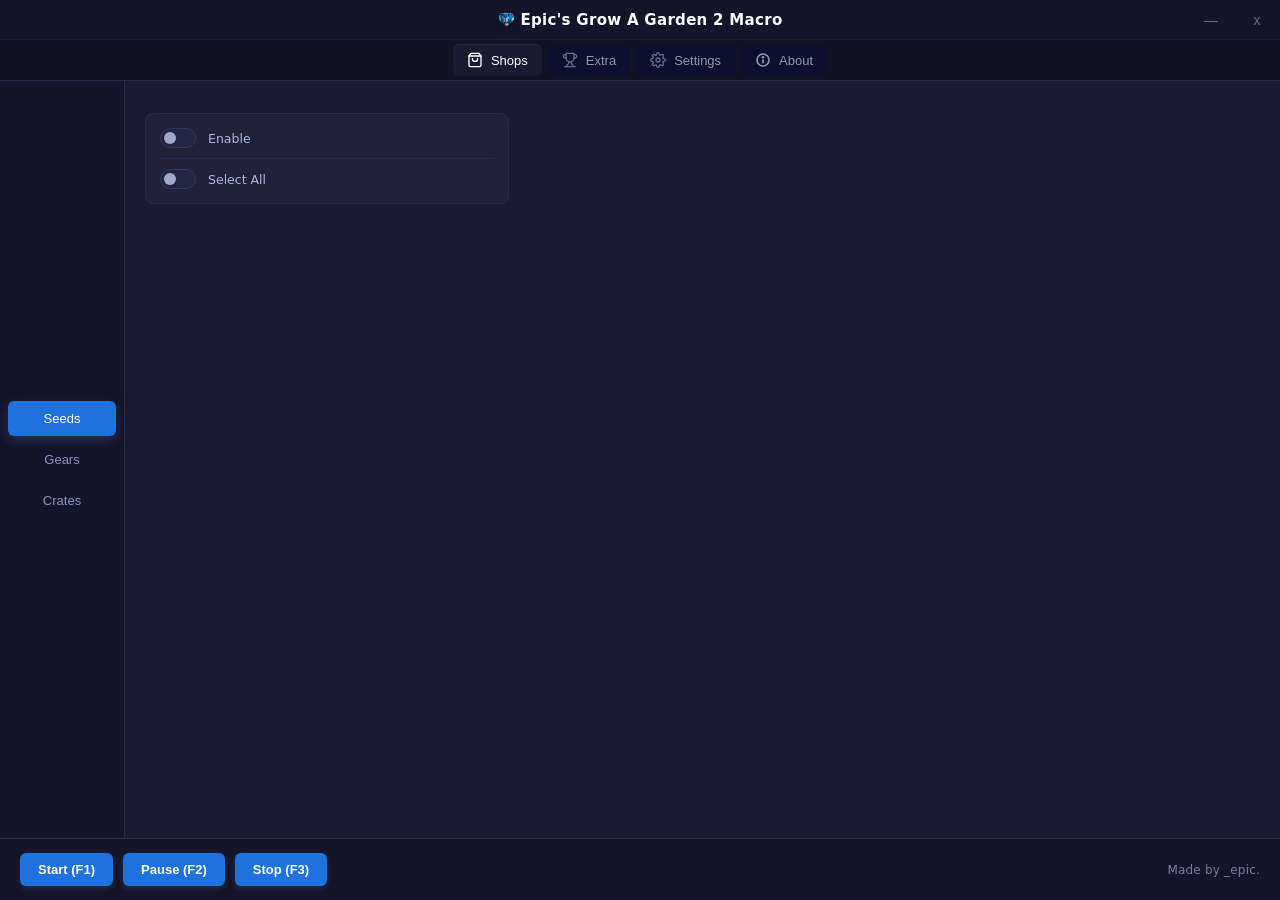
<file: scripts/Gui/index.html>
<!DOCTYPE html>
<html lang="en">
<head>
  <meta charset="UTF-8" />
  <title>Epic's GAG 2 Macro UI</title>
  <link rel="stylesheet" href="style.css">
</head>
<body>
  <div class="container">

    <div class="window-controls" id="ahkTitleBar">
      <div class="macrotitle">
        <img src="../../images/GameIcon.ico" alt="Icon">
        Epic's Grow A Garden 2 Macro
      </div>
      
      <div class="title-buttons">
        <button class="minimizeButton" onclick="ahk.global.WinMinimize('A')">—</button>
        <button class="closeButton" onclick="ahk.global.WinClose('A')">x</button>
      </div>
    </div>

    <div class="tabs">
      <button onclick="switchTab('Shops tab')" class="tab-button-active">
        <svg xmlns="http://www.w3.org/2000/svg" viewBox="0 0 24 24" stroke-width="2" stroke-linecap="round" stroke-linejoin="round">
          <path d="M6 2 3 6v14a2 2 0 0 0 2 2h14a2 2 0 0 0 2-2V6l-3-4Z"/><path d="M3 6h18"/><path d="M16 10a4 4 0 0 1-8 0"/>
        </svg>
        Shops
      </button>

      <button onclick="switchTab('Event tab')">
        <svg xmlns="http://www.w3.org/2000/svg" viewBox="0 0 24 24" stroke-width="2" stroke-linecap="round" stroke-linejoin="round">
          <path d="M6 9H4.5a2.5 2.5 0 0 1 0-5H6"/><path d="M18 9h1.5a2.5 2.5 0 0 0 0-5H18"/><path d="M4 22h16"/><path d="M10 14.66V17c0 .55-.47.98-.97 1.21C7.85 18.75 7 20.24 7 22"/><path d="M14 14.66V17c0 .55+.47.98+.97 1.21C16.15 18.75 17 20.24 17 22"/><path d="M18 2H6v7a6 6 0 0 0 12 0V2Z"/>
        </svg>
        Extra
      </button>

      <button onclick="switchTab('Settings tab')">
        <svg xmlns="http://www.w3.org/2000/svg" viewBox="0 0 24 24" fill="none" stroke="currentColor" stroke-width="2" stroke-linecap="round" stroke-linejoin="round">
          <circle cx="12" cy="12" r="3"/>
          <path d="M19.4 15a1.65 1.65 0 0 0 .33 1.82l.06.06a2 2 0 1 1-2.83 2.83l-.06-.06a1.65 1.65 0 0 0-1.82-.33 1.65 1.65 0 0 0-1 1.51V21a2 2 0 0 1-4 0v-.09A1.65 1.65 0 0 0 9 19.4a1.65 1.65 0 0 0-1.82.33l-.06.06a2 2 0 1 1-2.83-2.83l.06-.06a1.65 1.65 0 0 0 .33-1.82 1.65 1.65 0 0 0-1.51-1H3a2 2 0 0 1 0-4h.09A1.65 1.65 0 0 0 4.6 9a1.65 1.65 0 0 0-.33-1.82l-.06-.06a2 2 0 1 1 2.83-2.83l.06.06a1.65 1.65 0 0 0 1.82.33H9a1.65 1.65 0 0 0 1-1.51V3a2 2 0 0 1 4 0v.09a1.65 1.65 0 0 0 1 1.51 1.65 1.65 0 0 0 1.82-.33l.06-.06a2 2 0 1 1 2.83 2.83l-.06.06a1.65 1.65 0 0 0-.33 1.82V9a1.65 1.65 0 0 0 1.51 1H21a2 2 0 0 1 0 4h-.09a1.65 1.65 0 0 0-1.51 1z"/>
        </svg>
        Settings
      </button>

      <button onclick="switchTab('About tab')">
        <svg viewBox="0 0 24 24" fill="none" xmlns="http://www.w3.org/2000/svg">
          <circle cx="12" cy="12" r="9" stroke="currentColor" stroke-width="2.5" stroke-linecap="round" stroke-linejoin="round"></circle>
          <rect x="12" y="8" width="0.01" height="0.01" stroke="currentColor" stroke-width="3.75" stroke-linejoin="round"></rect>
          <path d="M12 12V16" stroke="currentColor" stroke-width="2.5" stroke-linecap="round" stroke-linejoin="round"></path>
        </svg>
        About
      </button>
    </div>

    <div id="Shops tab" class="tab active split-tab-layout">
      <div class="sidebar-menu">
        <button class="sidebar-btn active" onclick="switchSubTab('Seeds sub-tab')">Seeds</button>
        <button class="sidebar-btn" onclick="switchSubTab('Gears sub-tab')">Gears</button>
        <button class="sidebar-btn" onclick="switchSubTab('Crates sub-tab')">Crates</button> 
      </div>
      
      <div class="sidebar-content-view">
        <div id="Seeds sub-tab" class="sub-tab active">
          <div class="rewards-grid" id="SeedsGrid">
            <div class="reward-box">
              <div class="reward-options">
                <label><input type="checkbox" id="Seeds">Enable</label>
              </div>
              <hr style="margin: 10px 0;">
              <div class="reward-options">
                <label><input type="checkbox" class="SelectAll">Select All</label>
              </div>
            </div>
          </div>
        </div>

        <div id="Gears sub-tab" class="sub-tab">
          <div class="rewards-grid" id="GearsGrid">
            <div class="reward-box">
              <div class="reward-options">
                <label><input type="checkbox" id="Gears">Enable</label>
              </div>
              <hr style="margin: 10px 0;">
              <div class="reward-options">
                <label><input type="checkbox" class="SelectAll">Select All</label>
              </div>
            </div>
          </div>
        </div>

        <div id="Crates sub-tab" class="sub-tab">
          <div class="rewards-grid" id="CratesGrid">
            <div class="reward-box">
              <div class="reward-options">
                <label><input type="checkbox" id="Crates">Enable</label>
              </div>
              <hr style="margin: 10px 0;">
              <div class="reward-options">
                <label><input type="checkbox" class="SelectAll">Select All</label>
              </div>
            </div>
          </div>
        </div>


        
      </div>
    </div>


    <div id="Event tab" class="tab">
      <div class="rewards-grid">
        <button class="button-style" onclick="ahk.ButtonClick.Func('AutoMail')">Launch Auto Mailer</button>

      </div>
    </div>

    <div id="Settings tab" class="tab">
      <div class="rewards-grid">
        <div class="reward-box">
          <div class="reward-header">
            <span>Webhook URL:</span>
            <div class="info-tooltip-holder">
              <svg viewBox="0 0 24 24" class="info-svg"><circle cx="12" cy="12" r="10"/><path d="M12 16v-4M12 8h.01"/></svg>
              <div class="tooltip-box">Your Discord channel webhook URL link to output live notifications. OPTIONAL setting.</div>
            </div>
          </div>
          <div class="reward-options raw-input-field"><input type="text" id="url" placeholder="https://discord.com/api/webhooks/..."/></div>
        </div>

        <div class="reward-box">
          <div class="reward-header">
            <span>Discord ID:</span>
            <div class="info-tooltip-holder">
              <svg viewBox="0 0 24 24" class="info-svg"><circle cx="12" cy="12" r="10"/><path d="M12 16v-4M12 8h.01"/></svg>
              <div class="tooltip-box">Your Discord user ID to ping you when rare events happen. OPTIONAL setting.</div>
            </div>
          </div>
          <div class="reward-options raw-input-field"><input type="text" id="discordID" placeholder="726162926851063919"></div>
        </div>

        <div class="reward-box">
          <div class="reward-header">
            <span>Private Link:</span>
            <div class="info-tooltip-holder">
              <svg viewBox="0 0 24 24" class="info-svg"><circle cx="12" cy="12" r="10"/><path d="M12 16v-4M12 8h.01"/></svg>
              <div class="tooltip-box">Used to Automatically reconnect back to your private server instead of a public one.</div>
            </div>
          </div>
          <div class="reward-options raw-input-field"><input type="text" id="VipLink" placeholder="https://www.roblox.com/games/..."></div>
        </div>

        <div class="reward-box">
          <div class="reward-header">
            <span>MoveSpeed:</span>
            <div class="info-tooltip-holder">
              <svg viewBox="0 0 24 24" class="info-svg"><circle cx="12" cy="12" r="10"/><path d="M12 16v-4M12 8h.01"/></svg>
              <div class="tooltip-box">The default movespeed is 16. Do the math for your bunnies increasing walkspeed.</div>
            </div>
          </div>
          <div class="reward-options raw-input-field"><input type="text" id="MoveSpeed" placeholder="16"></div>
        </div>

        <div class="reward-box">
          <div class="reward-header">
            <span>Light Mode</span>
          </div>
          <div class="reward-options"><label><input type="checkbox" id="ThemeToggle">Enable</label></div>
        </div>



      </div>
    </div>

    <div id="About tab" class="tab">
      <div class="about-hero">
        <img src="../../images/Other/creatorAvatar.png" alt="Creator Avatar" class="creator-avatar">
        <div class="hero-text">
          <h2 id="random-message">Hello! Thank you for choosing my macro, please share it with your friends!</h2>
          <p>The macro was designed by <span>_epic.</span> 🤑</p>
        </div>
      </div>

      <div class="rewards-grid">
        <div class="reward-box creator-card">
          <div class="reward-header">
            <img src="../../images/Other/discordLogo.png" alt="Discord" class="card-icon">
            <span>Discord Community</span>
          </div>
          <div class="card-body">
            <button class="card-action-btn" onclick="ahk.global.run('https://discord.gg/Vc465gUXHk')">Join Server</button>
          </div>
        </div>

        <div class="reward-box creator-card">
          <div class="reward-header">
            <img src="../../images/Other/youtubeLogo.png" alt="YouTube" class="card-icon">
            <span>YouTube Channel</span>
          </div>
          <div class="card-body">
            <button class="card-action-btn" onclick="ahk.global.run('https://youtube.com/@epicisop')">Subscribe</button>
          </div>
        </div>


        <div class="reward-box creator-card donate-highlight">
          <div class="reward-header">
            <img src="../../images/Other/patreonLogo.svg" alt="Patreon" class="card-icon">
            <span>Support My Work</span>
          </div>
          <div class="card-body">
            <button class="card-action-btn" onclick="ahk.global.run('https://www.patreon.com/epicisop')">Donate Here!</button>
          </div>
        </div>



        <div class="reward-box creator-card">
          <div class="reward-header">
            <img src="../../images/Other/robloxLogo.png" alt="Roblox" class="card-icon">
            <span>Roblox Account</span>
          </div>
          <div class="card-body">
            <button class="card-action-btn" onclick="ahk.global.run('https://www.roblox.com/users/1229562333/profile')">View Profile</button>
          </div>
        </div>

        <div class="reward-box creator-card">
          <div class="reward-header">
            <img src="../../images/Other/GithubLogo.png" alt="GitHub" class="card-icon">
            <span>GitHub Developer</span>
          </div>
          <div class="card-body">
            <button class="card-action-btn" onclick="ahk.global.run('https://github.com/epicisgood')">Follow Dev</button>
          </div>
        </div>

        <div class="reward-box creator-card">
          <div class="reward-header">
            <img src="../../images/GameIcon.ico" alt="Source Code" class="card-icon">
            <span>Macro Repository</span>
          </div>
          <div class="card-body">
            <button class="card-action-btn" onclick="ahk.global.run('https://github.com/epicisgood/Grow-a-Garden-2-Macro')">View Source</button>
          </div>
        </div>

        

      </div>
    </div>

    <div class="footer">
      <div class="footer-buttons-container">
        <button onclick="ahk.ButtonClick.Func('Start')">Start (F1)</button>
        <button onclick="ahk.ButtonClick.Func('Pause')">Pause (F2)</button>
        <button onclick="ahk.ButtonClick.Func('Stop')">Stop (F3)</button>
      </div>

      <div class="footer-status">
        <h3 class="creator-name">Made by _epic.</h3>
      </div>

    </div>

  </div>

  <script src="script.js"></script>
</body>
</html>
</file>
<file: scripts/Gui/style.css>
:root {
  /* Application Window & Layout Surfaces */
  --window-bg: #111222;
  --panel-bg: #1a1b30;
  --panel-border: #292d4d;
  --sidebar-bg: #141529;
  
  /* Primary Header Navigation (Top Tabs) */
  --nav-tabs-bg: #111222;
  --nav-btn-text: #8c95b8;
  --nav-btn-hover-bg: #181930;
  --nav-active-text: #ffffff;
  --nav-btn-active-bg: #1a1b30;

  /* Secondary Navigation (Shops Sidebar / Sub-tabs) */
  --subtabs-bg: #141529;
  --subtabs-btn-text: #8892be;
  --subtabs-btn-active-bg: #1d72dd;

  /* Form Inputs (Textboxes) */
  --input-bg: #22253f;
  --input-border: #31365c;
  --input-focus-border: #3a86e9;
  
  /* Interactive UI Components (Switches & Toggles) */
  --toggle-track-bg: #22253f;
  --toggle-track-border: #31365c;
  --toggle-track-checked-bg: #3a86e9;
  --toggle-track-checked-border: #5fa1ff;
  --toggle-thumb-bg: #a1a9cb;
  --toggle-thumb-checked-bg: #000000; /* Black knob for dark mode */

  /* Action Buttons (Footer controls) */
  --action-btn-bg: #1d72dd;
  --action-btn-hover-bg: #3a86e9;
  --action-btn-text: #ffffff;
  
  /* Global Content Typography colors */
  --text-main: #ffffff;
  --text-labels: #aab3db;
  --text-muted: #626b91;
}



body.light-theme {
  /* Application Window & Layout Surfaces */
  --window-bg: #f4f5f8;
  --panel-bg: #ffffff;
  --panel-border: #dbe0eb;
  --sidebar-bg: #eaecee;
  
  /* Primary Header Navigation (Top Tabs) */
  --nav-tabs-bg: #f4f5f8;
  --nav-btn-text: #64748b;
  --nav-btn-hover-bg: #f1f5f9;
  --nav-active-text: #0f172a;
  --nav-btn-active-bg: #ffffff;

  /* Secondary Navigation (Shops Sidebar / Sub-tabs) */
  --subtabs-bg: #eaecee;
  --subtabs-btn-text: #475569;
  --subtabs-btn-active-bg: #1d72dd;

  /* Form Inputs (Textboxes) */
  --input-bg: #ffffff;
  --input-border: #cbd5e1;
  --input-focus-border: #3a86e9;
  
  /* Interactive UI Components (Switches & Toggles) */
  --toggle-track-bg: #e2e8f0;
  --toggle-track-border: #cbd5e1;
  --toggle-track-checked-bg: #3a86e9;
  --toggle-track-checked-border: #2563eb;
  --toggle-thumb-bg: #94a3b8;
  --toggle-thumb-checked-bg: #ffffff;

  /* Action Buttons (Footer controls) */
  --action-btn-bg: #1d72dd;
  --action-btn-hover-bg: #3a86e9;
  --action-btn-text: #ffffff;
  
  /* Global Content Typography colors */
  --text-main: #0f172a;
  --text-labels: #334155;
  --text-muted: #64748b;
}



* {
  box-sizing: border-box;
  user-select: none;
  margin: 0;
  padding: 0;
}

body {
  font-family: system-ui, -apple-system, BlinkMacSystemFont, 'Segoe UI', Roboto, Helvetica, Arial, sans-serif;
  background-color: var(--window-bg);
  color: var(--text-main);
  display: flex;
  justify-content: center;
  align-items: center;
  height: 100vh;
  overflow: hidden;
}

.container {
  width: 100%;
  height: 100%;
  background-color: var(--panel-bg);
  display: flex;
  flex-direction: column;
  overflow-x: hidden;
  overflow-y: hidden;
  position: relative;
}



#ahkTitleBar {
  -webkit-app-region: drag;
  width: 100%;
  height: 40px;
  display: flex;
  justify-content: flex-end;
  align-items: center;
  background-color: var(--sidebar-bg);
  padding-left: 16px;
  position: relative;       
  border-bottom: 1px solid rgba(255, 255, 255, 0.04);
}

.macrotitle {
  font-size: 15px;
  font-weight: 600;
  letter-spacing: 0.3px;
  color: var(--text-main);
  display: flex;
  align-items: center;
  gap: 5px;
  pointer-events: none;
  height: 100%;
  

  position: absolute;
  left: 50%;
  top: 50%;
  transform: translate(-50%, -50%);
}

.macrotitle img {
  width: 18px;
  height: 18px;
  display: block;
  filter: drop-shadow(0 2px 4px rgba(0,0,0,0.2));
}

.title-buttons {
  display: flex;
  align-items: center;
  height: 100%;
  -webkit-app-region: no-drag;
}

.window-controls button {
  background: transparent;
  border: none;
  color: var(--text-muted);
  font-size: 14px;
  width: 46px;
  height: 100%;
  cursor: pointer;
  display: flex;
  justify-content: center;
  align-items: center;
  transition: all 0.15s ease;
}

.window-controls button:hover {
  background-color: var(--nav-btn-hover-bg);
  color: var(--text-main);
}

.window-controls .closeButton:hover {
  background-color: #e83f3f;
  color: var(--text-main);
}


.tabs {
  display: flex;
  background-color: var(--nav-tabs-bg);
  padding: 4px 12px;
  gap: 6px;
  width: 100%;
  align-items: center;
  justify-content: center;
  border-bottom: 1px solid var(--panel-border);
}

.tabs button {
  background: hsla(235, 100%, 20%, 0.2);
  /* border: 2px solid #333333; */
  border: transparent;
  color: var(--nav-btn-text);
  font-size: 13px;
  font-weight: 500;
  cursor: pointer;
  border-radius: 6px;
  padding: 8px 14px;
  display: flex;
  align-items: center;
  gap: 8px;
  transition: all 0.2s cubic-bezier(0.4, 0, 0.2, 1);
}

.tabs button:hover {
  background-color: var(--nav-btn-hover-bg);
  color: var(--text-main);
}

.tabs button.tab-button-active {
  background-color: var(--nav-btn-active-bg) !important;
  /* border: 2px solid hsl(0, 0%, 30%); */
  

  color: var(--text-main) !important;
  box-shadow: inset 0 1px 0 rgba(255,255,255,0.05);
}

.tabs button svg {
  stroke: var(--text-muted);
  fill: none;
  width: 16px;
  height: 16px;
  flex-shrink: 0;
  transition: stroke 0.2s ease;
}

.tabs button:hover svg, 
.tabs button.tab-button-active svg {
  stroke: var(--text-main);
}


.tab {
  display: none !important;
  padding: 20px;
  overflow-x: hidden;
  overflow-y: auto;
  flex: 1;
  background-color: var(--panel-bg);
}

.tab.active {
  display: block !important;
}

.tab.active.split-tab-layout {
  display: flex !important; 
  padding: 0 !important;
}



.sidebar-menu {
  width: 125px;
  justify-content: center;
  background-color: var(--sidebar-bg);
  border-right: 1px solid var(--panel-border);
  display: flex;
  flex-direction: column;
  padding: 8px;
  gap: 6px;
}

.sidebar-btn {
  background: transparent;
  border: none; 
  color: var(--subtabs-btn-text);
  text-align: center;
  padding: 10px 14px;
  font-size: 13px;
  font-weight: 500;
  border-radius: 6px;
  width: 100%;
  cursor: pointer;
  transition: all 0.15s ease;
}

.sidebar-btn:hover {
  background-color: rgba(255, 255, 255, 0.04);
  color: var(--text-main);
}

.sidebar-btn.active {
  background-color: var(--subtabs-btn-active-bg) !important;
  color: var(--text-main) !important;
  box-shadow: 0 4px 12px rgba(123, 117, 223, 0.25);
} 

.sidebar-content-view {
  flex: 1;
  padding: 20px;
  overflow-x: hidden;
  overflow-y: auto;
}

.sub-tab {
  display: none;
}

.sub-tab.active {
  display: block;
}

/* ==========================================================================
              INPUT ELEMENTS & INTERACTIVE COMPONENTS
   ========================================================================== */
label {
  font-size: 12.5px;
  color: var(--text-labels);
  display: block;
  margin-top: 4px;
  margin-bottom: 4px;
}

input[type="text"] {
  width: 100%;
  padding: 10px 14px;
  background: var(--input-bg);
  border: 1px solid var(--input-border);
  border-radius: 6px;
  color: var(--text-main);
  font-size: 13px;
  transition: all 0.15s ease;
}

input[type="text"]:focus {
  outline: none;
  border-color: var(--input-focus-border);
  box-shadow: 0 0 0 3px rgba(145, 138, 255, 0.15);
}

.raw-input-field {
  width: 100%;
}

.raw-input-field input[type="text"] {
  width: 100%;
  box-sizing: border-box; /* Forces input bounds containment inside grid cards */
}


input[type="checkbox"] {
  appearance: none;
  -webkit-appearance: none;
  position: relative;
  width: 36px;
  height: 20px;
  background-color: var(--toggle-track-bg);
  border: 1px solid var(--toggle-track-border);
  border-radius: 20px;
  cursor: pointer;
  transition: all 0.2s ease;
  display: inline-block;
  vertical-align: middle;
  margin-right: 12px;
}

input[type="checkbox"]::after {
  content: "";
  position: absolute;
  top: 3px;
  left: 3px;
  width: 12px;
  height: 12px;
  border-radius: 50%;
  background-color: var(--toggle-thumb-bg);
  transition: all 0.2s cubic-bezier(0.4, 0, 0.2, 1);
}

input[type="checkbox"]:checked {
  background-color: var(--toggle-track-checked-bg);
  border-color: var(--toggle-track-checked-border);
  box-shadow: 0 2px 8px rgba(123, 117, 223, 0.3);
}

input[type="checkbox"]:checked::after {
  transform: translateX(16px);
  background-color: var(--toggle-thumb-checked-bg);
}

input[type="radio"] {
  appearance: none;
  -webkit-appearance: none;
  width: 18px;
  height: 18px;
  border: 1px solid var(--input-border);
  border-radius: 50%;
  background-color: var(--input-bg);
  position: relative;
  cursor: pointer;
  margin-right: 10px;
  vertical-align: middle;
  transition: all 0.15s ease;
}

input[type="radio"]:checked {
  border-color: var(--input-focus-border);
}

input[type="radio"]:checked::after {
  content: "";
  position: absolute;
  width: 8px;
  height: 8px;
  background-color: var(--input-focus-border);
  border-radius: 50%;
  top: 4px;
  left: 4px;
}

/* ==========================================================================
   The cool boxes with rewards and creator cards inside the shops tab
   ========================================================================== */


.rewards-grid {
  display: grid;
  grid-template-columns: repeat(3, minmax(0, 1fr));
  gap: 12px;
  margin-top: 12px;
  align-items: start;
}

.reward-box {
  background-color: rgba(255, 255, 255, 0.03);
  border-radius: 8px;
  padding: 14px;
  border: 1px solid var(--panel-border);
  transition: cubic-bezier(0.4, 0, 0.2, 1) 0.2s;

}

.reward-box:hover {
  border-color: #49466e;
  background-color: rgba(255, 255, 255, 0.05);
  transform: translateY(-1px);
}

.reward-header {
  display: flex;
  align-items: center;
  font-weight: 600;
  font-size: 13px;
  color: var(--text-main);
  margin-bottom: 12px;
  gap: 8px;
}

.reward-header img {
  filter: drop-shadow(0 2px 4px rgba(0,0,0,0.15));
}

.reward-options label {
  margin: 0;
  display: flex;
  align-items: center;
  color: var(--text-labels);
  cursor: pointer;
  font-weight: 500;
}

h3 {
  margin-top: 24px;
  color: var(--text-main);
  font-size: 15px;
  font-weight: 600;
  letter-spacing: 0.2px;
}

hr {
  border: none;
  height: 1px;
  background-color: var(--panel-border);
  margin: 20px 0;
}




/* About Page Hero Section */

.about-hero {
  background: rgba(255, 255, 255, 0.02);
  border: 1px solid var(--panel-border);
  border-radius: 8px;
  padding: 16px 20px;
  margin-bottom: 20px;
  display: flex;
  align-items: center;
  gap: 18px;
  text-align: left;
}

.creator-avatar {
  width: 54px;
  height: 54px;
  border-radius: 8px;
  border: 1px solid var(--panel-border);
  box-shadow: 0 4px 10px rgba(0, 0, 0, 0.3);
  flex-shrink: 0;
}

.hero-text {
  display: flex;
  flex-direction: column;
  gap: 4px;
}

.about-hero h2 {
  font-size: 15px;
  font-weight: 500;
  color: var(--text-labels);
  line-height: 1.4;
  margin: 0;
}

.about-hero p {
  font-size: 13px;
  color: var(--text-muted);
  margin: 0;
}

.about-hero p span {
  color: var(--action-btn-bg);
  font-weight: 700;
}

.creator-card {
  display: flex;
  flex-direction: column;
  justify-content: space-between;
  min-height: 115px;
}

.card-icon {
  width: 18px;
  height: 18px;
  object-fit: contain;
  filter: brightness(0) invert(1) sepia(1) saturate(5) hue-rotate(200deg);
}

.card-body {
  display: flex;
  flex-direction: column;
  gap: 6px;
}

.username-tag {
  font-size: 11px;
  color: var(--text-muted);
  font-weight: 500;
  overflow: hidden;
  text-overflow: ellipsis;
  white-space: nowrap;
}

.card-action-btn {
  width: 100%;
  background: var(--input-bg);
  border: 1px solid var(--input-border);
  color: var(--text-main);
  padding: 6px 12px;
  font-size: 12px;
  font-weight: 600;
  border-radius: 4px;
  cursor: pointer;
  transition: all 0.15s ease;
}

.card-action-btn:hover {
  background: var(--nav-btn-hover-bg);
  border-color: var(--input-focus-border);
  color: var(--text-main);
}

.donate-highlight {
  border-color: rgba(58, 134, 233, 0.4);
}

.donate-highlight .card-action-btn {
  background: var(--action-btn-bg);
  border: none;
}

.donate-highlight .card-action-btn:hover {
  background: var(--action-btn-hover-bg);
}



.footer {
  display: flex;
  align-items: center;
  justify-content: space-between;
  padding: 14px 20px;
  background-color: var(--sidebar-bg);
  border-top: 1px solid var(--panel-border);
  gap: 15px;
}

.footer-buttons-container {
  display: flex;
  gap: 10px;
}


.footer button {
  background-color: var(--action-btn-bg);
  color: var(--action-btn-text);
  border: none;
  border-radius: 6px;
  padding: 9px 18px;
  font-size: 13px;
  font-weight: 600;
  cursor: pointer;
  transition: all 0.15s ease;
  box-shadow: 0 2px 6px rgba(123, 117, 223, 0.2);
}

.footer button:hover {
  background-color: var(--action-btn-hover-bg);
  transform: translateY(-0.5px);
}


.creator-name {
  color: var(--nav-btn-text);
  font-size: 12px;
  font-weight: 500;
  margin: 0;
  opacity: 0.8;
  white-space: nowrap;
}





.tab::-webkit-scrollbar,
.sidebar-content-view::-webkit-scrollbar {
  width: 5px;
}

.tab::-webkit-scrollbar-thumb,
.sidebar-content-view::-webkit-scrollbar-thumb {
  background: var(--input-border);
  border-radius: 10px;
}







.info-tooltip-holder {
  position: relative;
  display: inline-flex;
  align-items: center;
  justify-content: center;
  margin-left: auto;
  cursor: help;
}

.info-svg {
  width: 14px;
  height: 14px;
  fill: none;
  stroke: var(--text-muted);
  stroke-width: 2.5;
  stroke-linecap: round;
  stroke-linejoin: round;
  transition: stroke 0.15s ease, transform 0.15s ease;
}

.info-tooltip-holder:hover .info-svg {
  stroke: var(--action-btn-hover-bg);
  transform: scale(1.1);
}

.info-tooltip-holder .tooltip-box {
  position: absolute;
  z-index: 9999;
  
  bottom: 135%;
  left: 50%;
  transform: translateX(-50%);
  
  background-color: var(--window-bg);
  border: 1px solid var(--panel-border);
  color: var(--text-labels);
  font-size: 11px;
  font-weight: 500;
  line-height: 1.4;
  padding: 8px 10px;
  border-radius: 6px;
  box-shadow: 0 6px 16px rgba(0, 0, 0, 0.6);
  
  width: max-content;
  max-width: 180px;
  white-space: normal;
  
  opacity: 0;
  visibility: hidden;
  
  transition: opacity 0.15s ease-in-out, transform 0.15s ease-in-out, visibility 0s linear 0.15s;
}

.info-tooltip-holder:hover .tooltip-box {
  visibility: visible;
  opacity: 1;
  pointer-events: auto; 
  transition-delay: 0s;
}


/* Javascript go into these classes for tooltips */

.info-tooltip-holder.top-snap .tooltip-box {
  bottom: auto !important;
  top: 140% !important;
  transform: translateX(-50%) !important; 
  box-shadow: 0 -4px 12px rgba(0, 0, 0, 0.5) !important;
}

.info-tooltip-holder.bottom-snap .tooltip-box {
  top: auto !important;
  bottom: 140% !important;
}

.info-tooltip-holder.left-snap .tooltip-box {
  left: 0% !important;
  transform: translateX(0) !important;
}


.info-tooltip-holder.right-snap .tooltip-box {
  left: auto !important;
  right: 0% !important;
  transform: translateX(0) !important;
}
</file>
